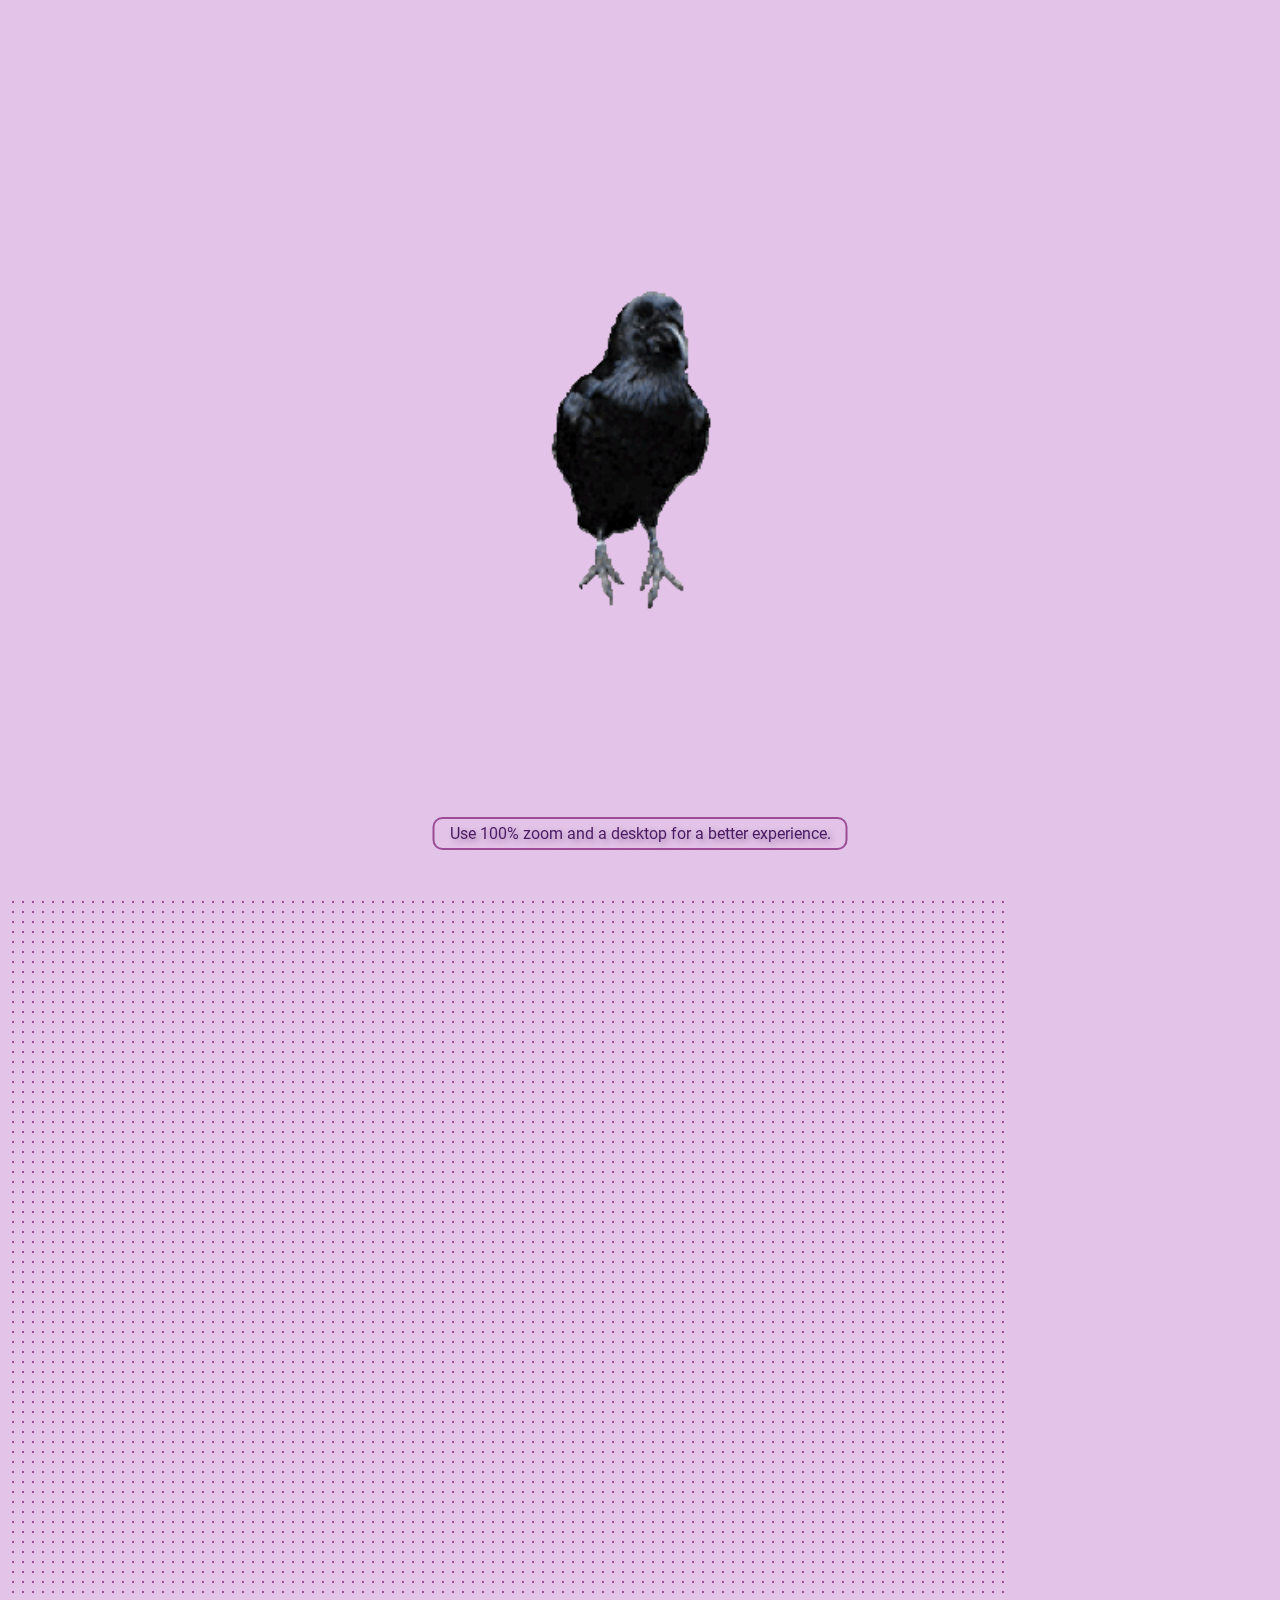
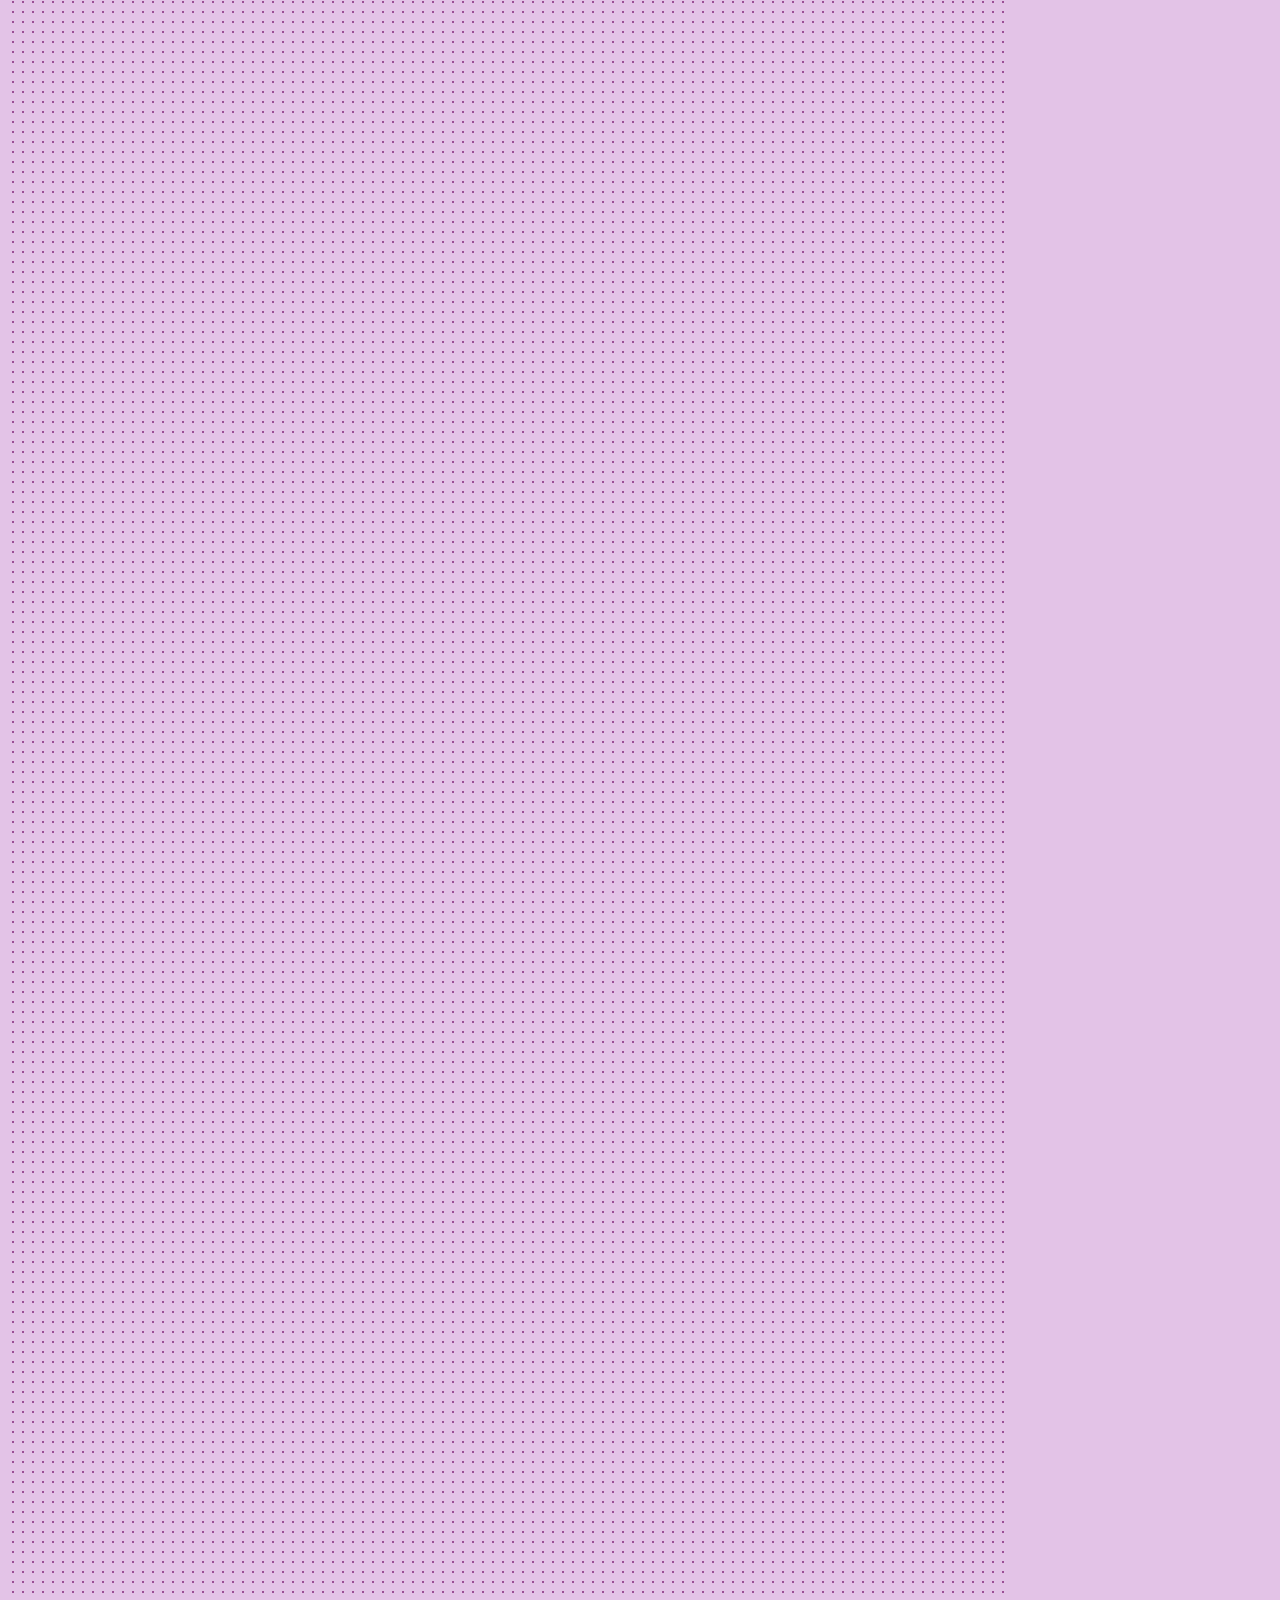
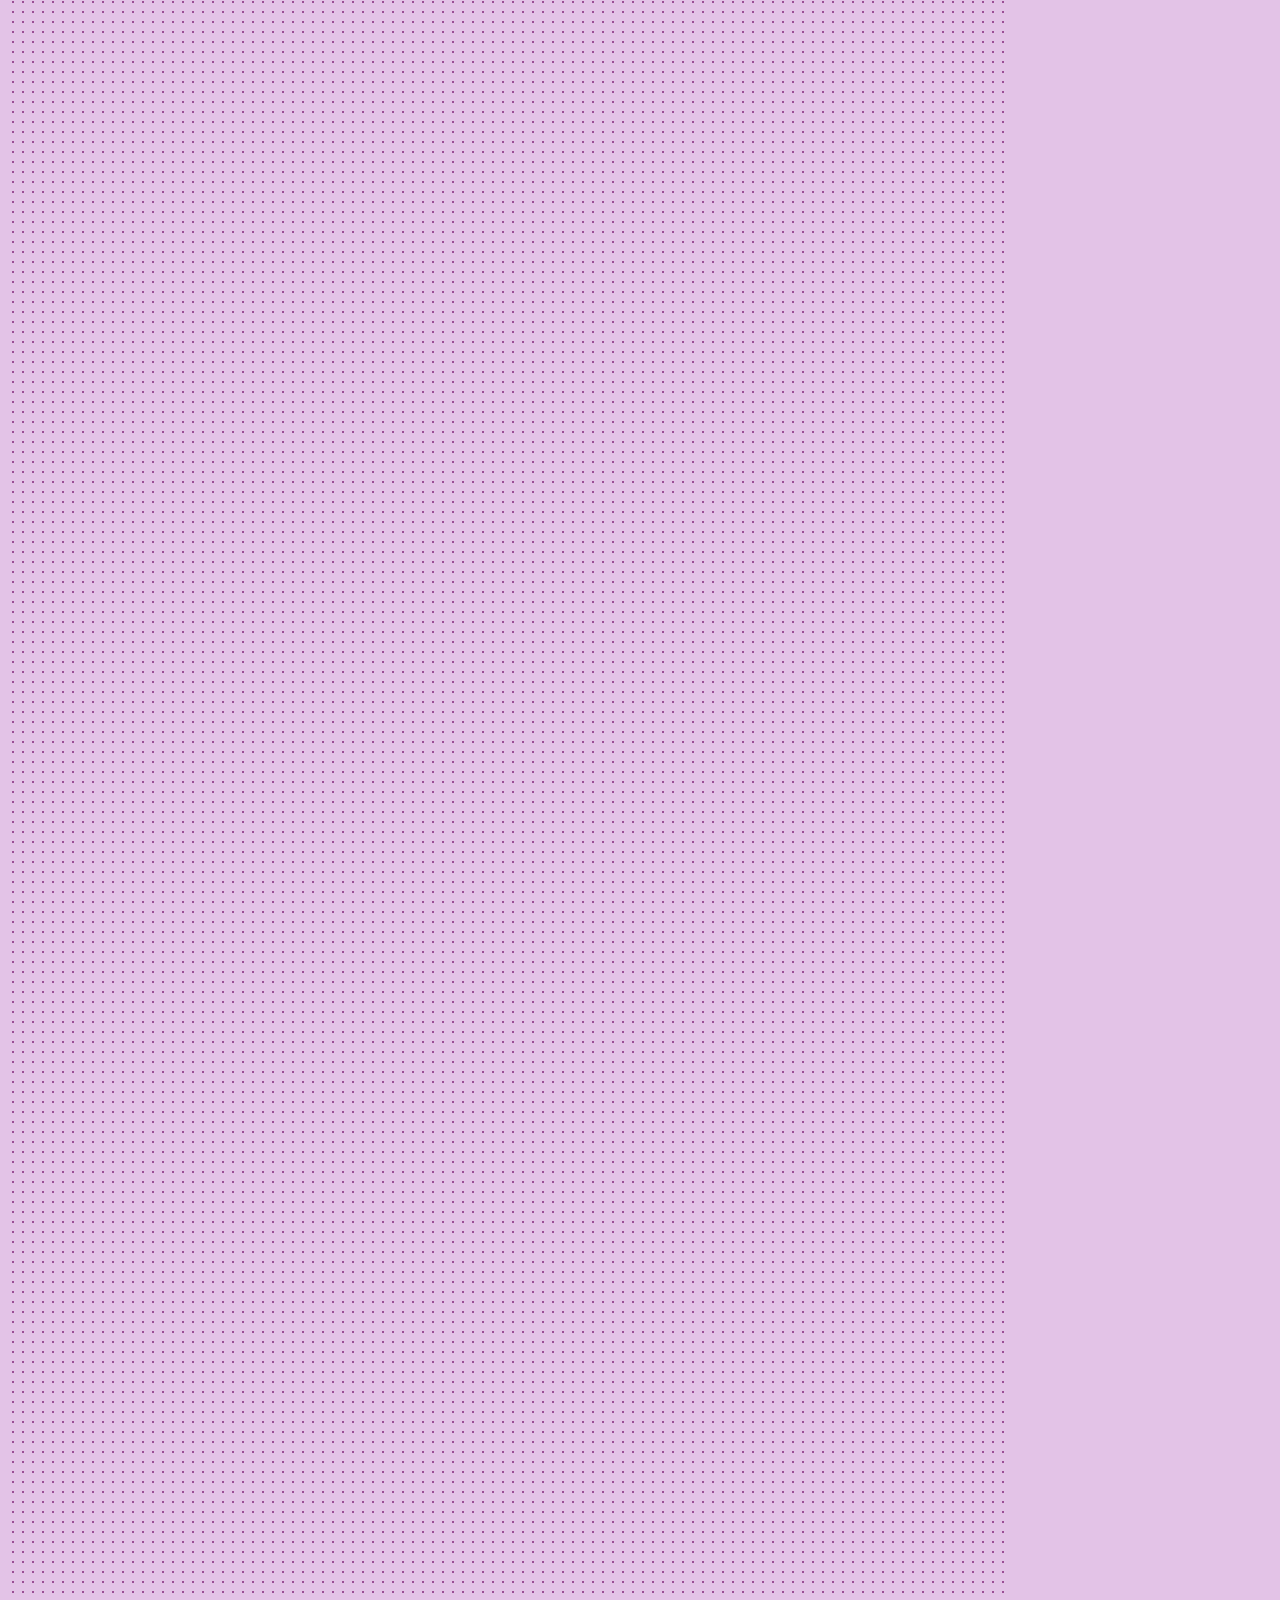
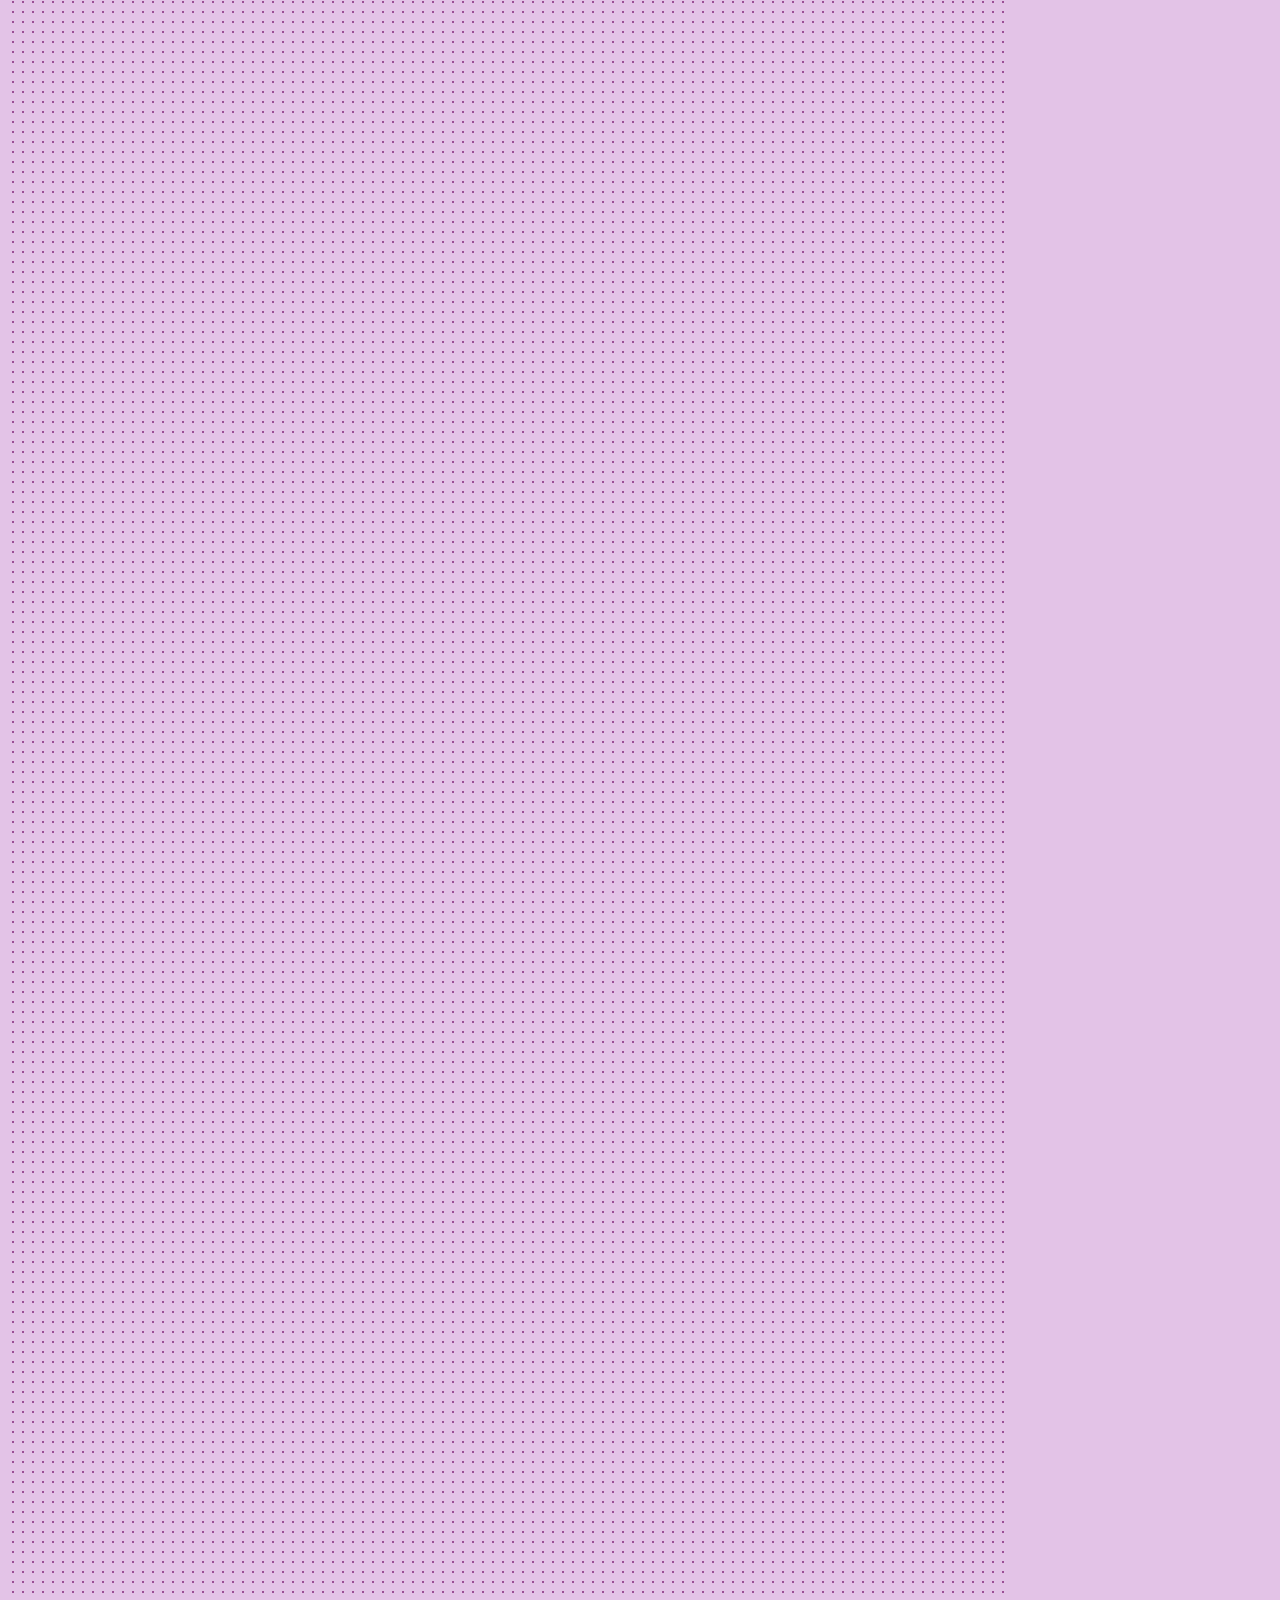
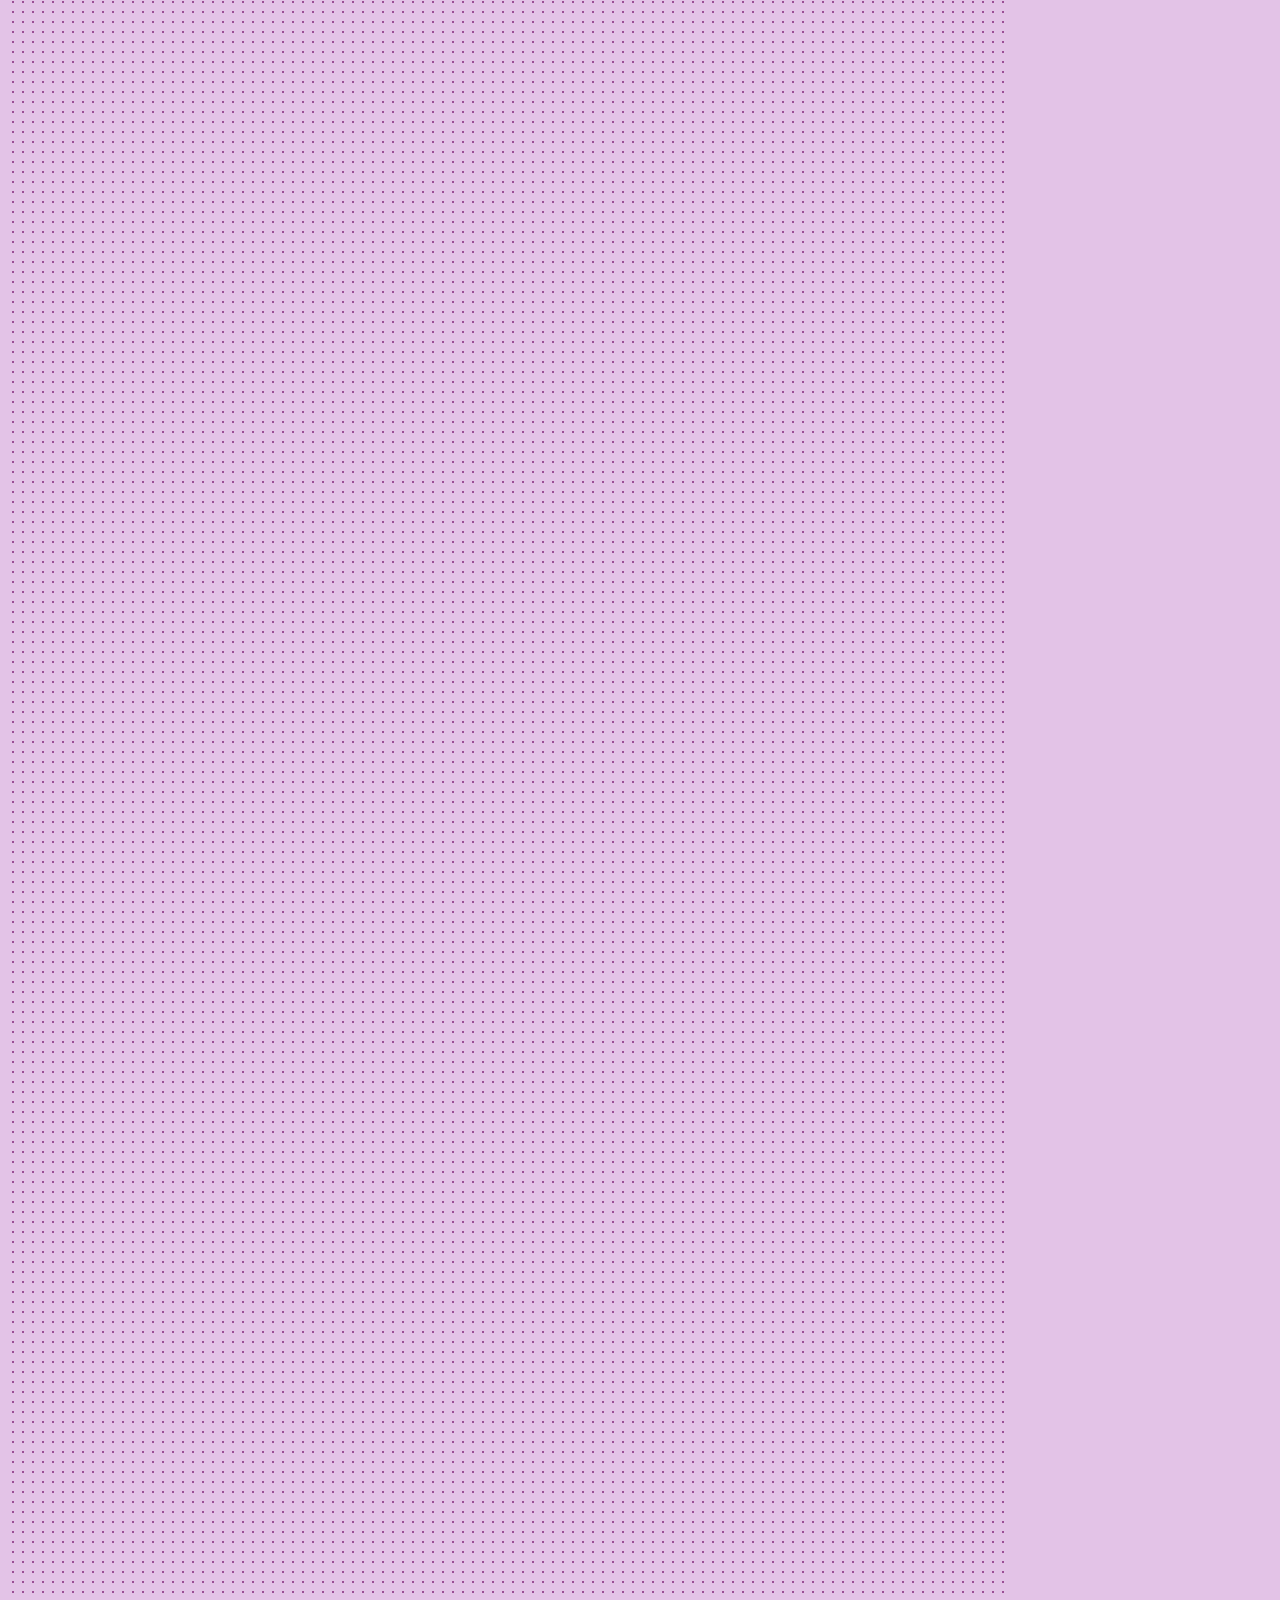
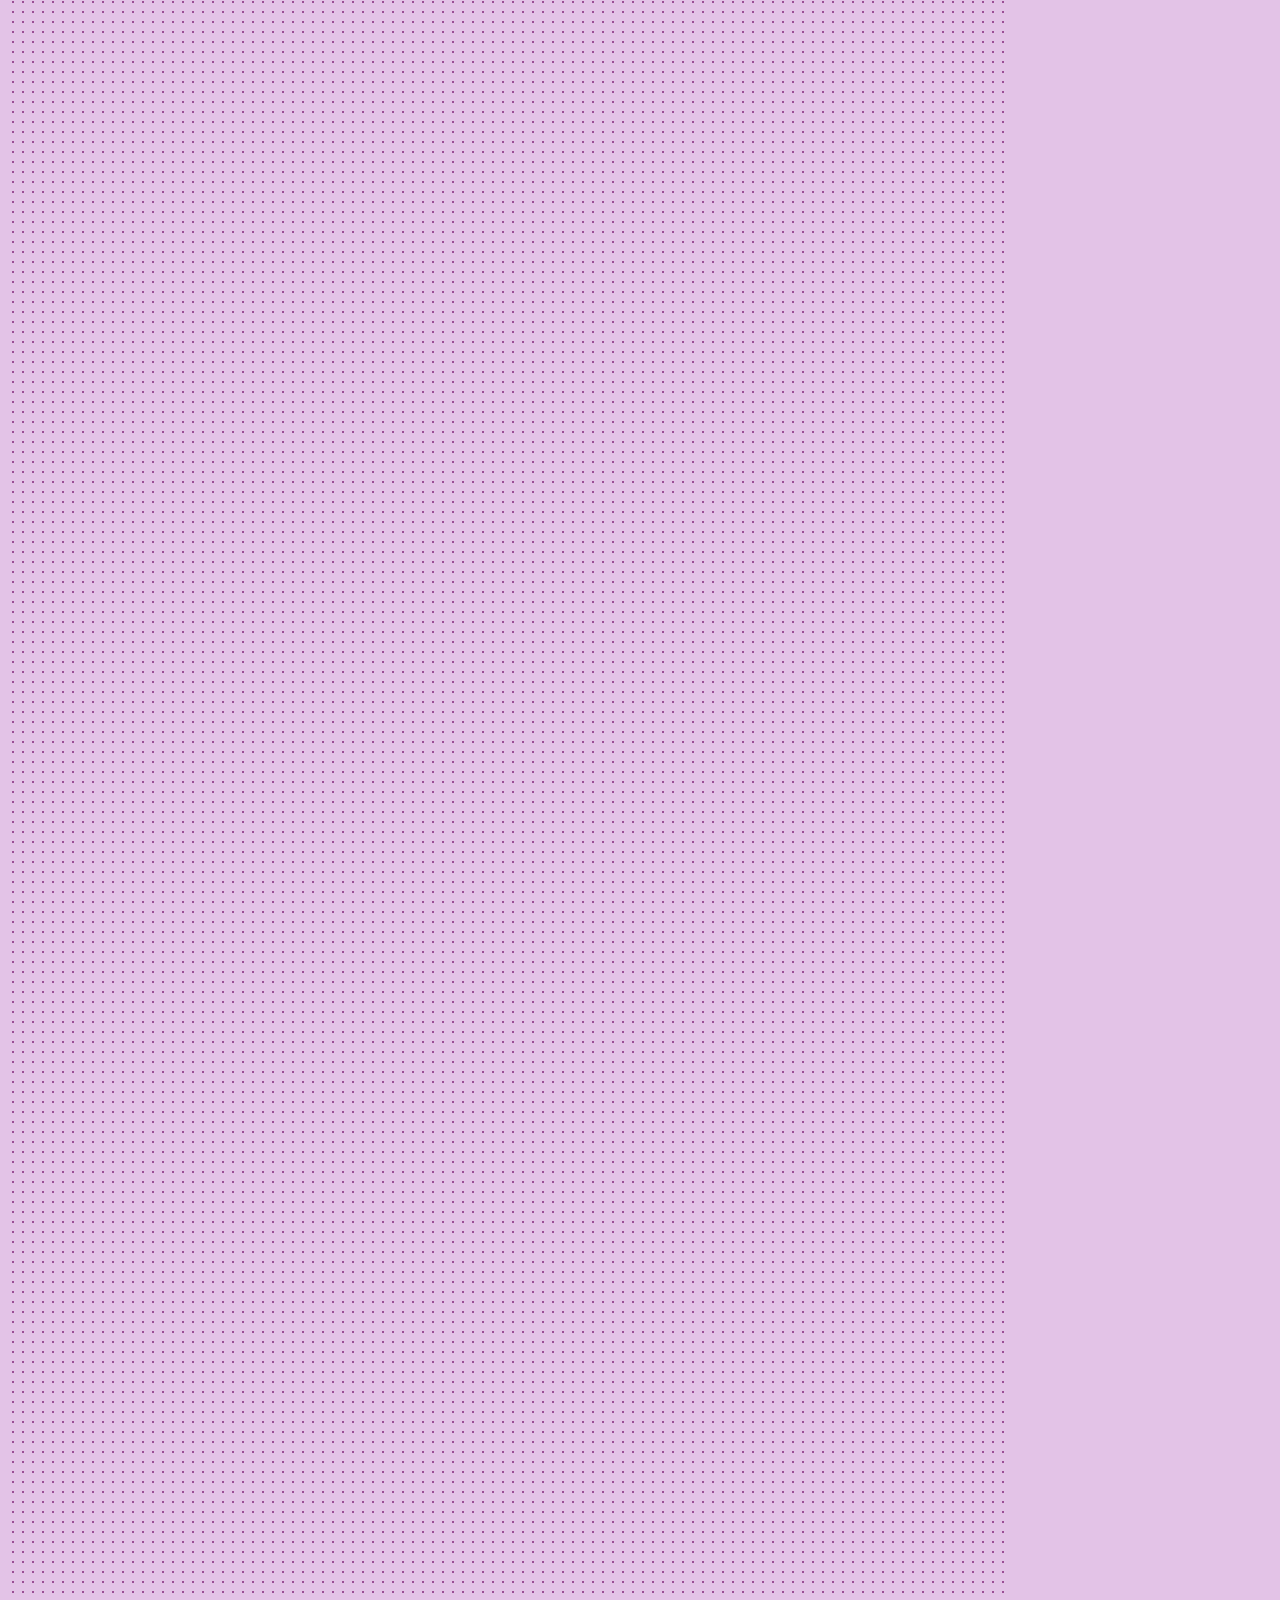
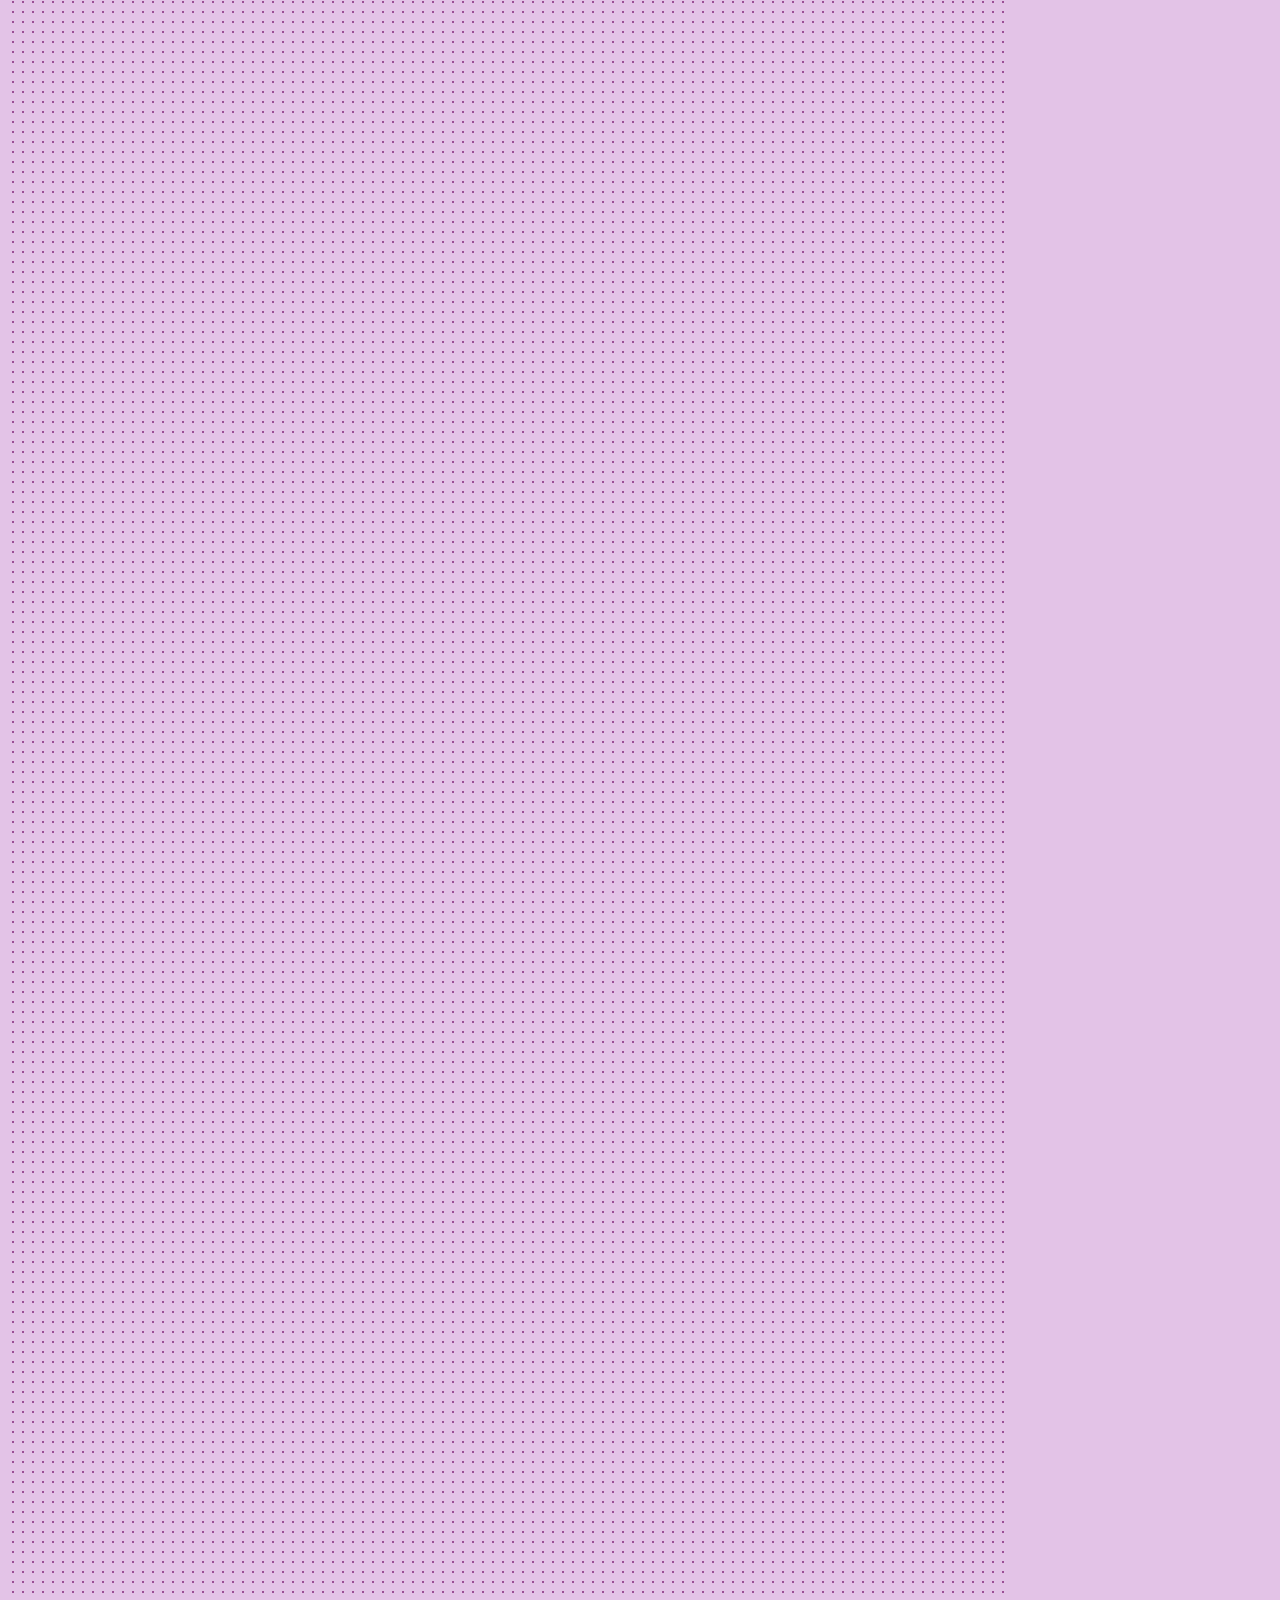
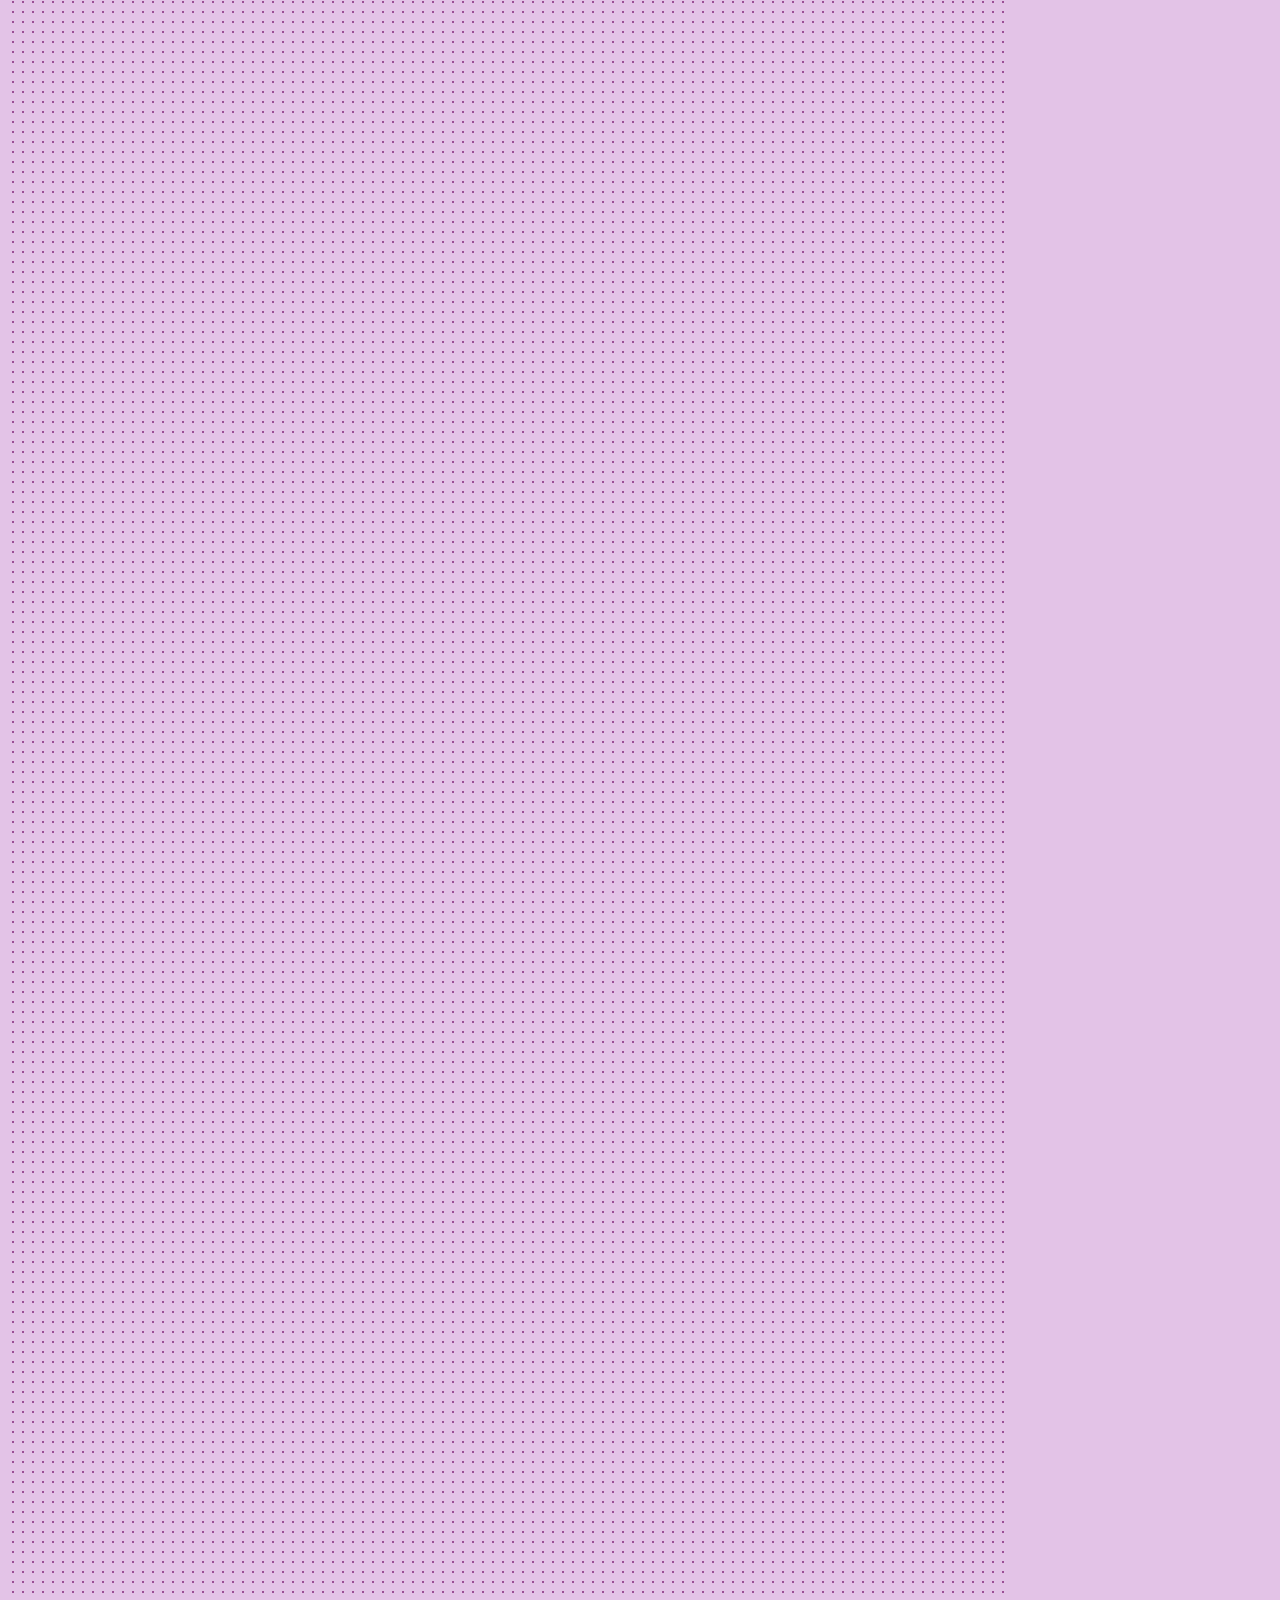
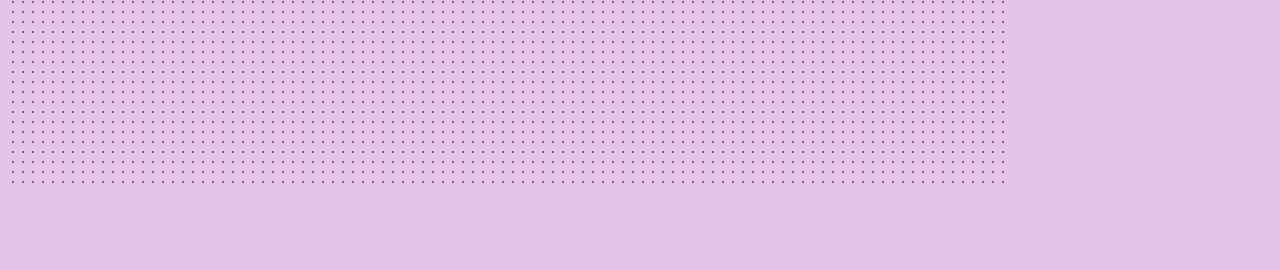
<file: index.html>
<!DOCTYPE html>
<html lang="en">
	<head>
		<title>Steamagined / Bleedmagic</title>

		<!-- Required meta tags -->
		<meta charset="utf-8" />
		<meta
			name="viewport"
			content="width=device-width, initial-scale=1, shrink-to-fit=no"
		/>
		<meta name="author" content="Victor Vasquez" />

		<!-- Favicons -->
		<link
			rel="apple-touch-icon"
			href="img/favicons/apple-touch-icon.png"
			sizes="180x180"
		/>
		<link
			rel="icon"
			href="img/favicons/favicon-32x32.png"
			sizes="32x32"
			type="image/png"
		/>
		<link
			rel="icon"
			href="img/favicons/favicon-16x16.png"
			sizes="16x16"
			type="image/png"
		/>
		<link rel="icon" href="img/favicons/favicon.ico" />

		<!-- Bootstrap CSS and Icons -->
		<link
			href="https://cdn.jsdelivr.net/npm/bootstrap@5.3.2/dist/css/bootstrap.min.css"
			rel="stylesheet"
			integrity="sha384-T3c6CoIi6uLrA9TneNEoa7RxnatzjcDSCmG1MXxSR1GAsXEV/Dwwykc2MPK8M2HN"
			crossorigin="anonymous"
		/>

		<link
			href="https://cdn.jsdelivr.net/npm/bootstrap-icons/font/bootstrap-icons.css"
			rel="stylesheet"
		/>

		<!-- Custom Styles-->
		<link href="css/styles.css" type="text/css" rel="stylesheet" />

		<!-- Theme Switch Handler -->
		<script src="js/color-modes.js"></script>
	</head>

	<body>
		<!-- Preloader -->
		<div id="preloader"></div>

		<!-- Zoom Recommendation Popup -->
		<div id="recommend-popup">
			<span id="recommend-popup-text"
				>Use 100% zoom and a desktop for a better experience.</span
			>
		</div>

		<!-- Theme Toggle Icons -->
		<svg xmlns="http://www.w3.org/2000/svg" class="d-none">
			<symbol id="check2" viewBox="0 0 16 16">
				<path
					d="M13.854 3.646a.5.5 0 0 1 0 .708l-7 7a.5.5 0 0 1-.708 0l-3.5-3.5a.5.5 0 1 1 .708-.708L6.5 10.293l6.646-6.647a.5.5 0 0 1 .708 0z"
				/>
			</symbol>
			<symbol id="circle-half" viewBox="0 0 16 16">
				<path d="M8 15A7 7 0 1 0 8 1v14zm0 1A8 8 0 1 1 8 0a8 8 0 0 1 0 16z" />
			</symbol>
			<symbol id="moon-stars-fill" viewBox="0 0 16 16">
				<path
					d="M6 .278a.768.768 0 0 1 .08.858 7.208 7.208 0 0 0-.878 3.46c0 4.021 3.278 7.277 7.318 7.277.527 0 1.04-.055 1.533-.16a.787.787 0 0 1 .81.316.733.733 0 0 1-.031.893A8.349 8.349 0 0 1 8.344 16C3.734 16 0 12.286 0 7.71 0 4.266 2.114 1.312 5.124.06A.752.752 0 0 1 6 .278z"
				/>
				<path
					d="M10.794 3.148a.217.217 0 0 1 .412 0l.387 1.162c.173.518.579.924 1.097 1.097l1.162.387a.217.217 0 0 1 0 .412l-1.162.387a1.734 1.734 0 0 0-1.097 1.097l-.387 1.162a.217.217 0 0 1-.412 0l-.387-1.162A1.734 1.734 0 0 0 9.31 6.593l-1.162-.387a.217.217 0 0 1 0-.412l1.162-.387a1.734 1.734 0 0 0 1.097-1.097l.387-1.162zM13.863.099a.145.145 0 0 1 .274 0l.258.774c.115.346.386.617.732.732l.774.258a.145.145 0 0 1 0 .274l-.774.258a1.156 1.156 0 0 0-.732.732l-.258.774a.145.145 0 0 1-.274 0l-.258-.774a1.156 1.156 0 0 0-.732-.732l-.774-.258a.145.145 0 0 1 0-.274l.774-.258c.346-.115.617-.386.732-.732L13.863.1z"
				/>
			</symbol>
			<symbol id="sun-fill" viewBox="0 0 16 16">
				<path
					d="M8 12a4 4 0 1 0 0-8 4 4 0 0 0 0 8zM8 0a.5.5 0 0 1 .5.5v2a.5.5 0 0 1-1 0v-2A.5.5 0 0 1 8 0zm0 13a.5.5 0 0 1 .5.5v2a.5.5 0 0 1-1 0v-2A.5.5 0 0 1 8 13zm8-5a.5.5 0 0 1-.5.5h-2a.5.5 0 0 1 0-1h2a.5.5 0 0 1 .5.5zM3 8a.5.5 0 0 1-.5.5h-2a.5.5 0 0 1 0-1h2A.5.5 0 0 1 3 8zm10.657-5.657a.5.5 0 0 1 0 .707l-1.414 1.415a.5.5 0 1 1-.707-.708l1.414-1.414a.5.5 0 0 1 .707 0zm-9.193 9.193a.5.5 0 0 1 0 .707L3.05 13.657a.5.5 0 0 1-.707-.707l1.414-1.414a.5.5 0 0 1 .707 0zm9.193 2.121a.5.5 0 0 1-.707 0l-1.414-1.414a.5.5 0 0 1 .707-.707l1.414 1.414a.5.5 0 0 1 0 .707zM4.464 4.465a.5.5 0 0 1-.707 0L2.343 3.05a.5.5 0 1 1 .707-.707l1.414 1.414a.5.5 0 0 1 0 .708z"
				/>
			</symbol>
		</svg>

		<!-- Social Icons -->
		<svg xmlns="http://www.w3.org/2000/svg" class="d-none">
			<symbol id="github" viewBox="0 0 16 16">
				<path
					d="M8 0C3.58 0 0 3.58 0 8c0 3.54 2.29 6.53 5.47 7.59.4.07.55-.17.55-.38 0-.19-.01-.82-.01-1.49-2.01.37-2.53-.49-2.69-.94-.09-.23-.48-.94-.82-1.13-.28-.15-.68-.52-.01-.53.63-.01 1.08.58 1.23.82.72 1.21 1.87.87 2.33.66.07-.52.28-.87.51-1.07-1.78-.2-3.64-.89-3.64-3.95 0-.87.31-1.59.82-2.15-.08-.2-.36-1.02.08-2.12 0 0 .67-.21 2.2.82.64-.18 1.32-.27 2-.27s1.36.09 2 .27c1.53-1.04 2.2-.82 2.2-.82.44 1.1.16 1.92.08 2.12.51.56.82 1.27.82 2.15 0 3.07-1.87 3.75-3.65 3.95.29.25.54.73.54 1.48 0 1.07-.01 1.93-.01 2.2 0 .21.15.46.55.38A8.01 8.01 0 0 0 16 8c0-4.42-3.58-8-8-8"
				/>
			</symbol>

			<symbol id="twitter" viewBox="0 0 16 16">
				<path
					d="M5.026 15c6.038 0 9.341-5.003 9.341-9.334 0-.14 0-.282-.006-.422A6.685 6.685 0 0 0 16 3.542a6.658 6.658 0 0 1-1.889.518 3.301 3.301 0 0 0 1.447-1.817 6.533 6.533 0 0 1-2.087.793A3.286 3.286 0 0 0 7.875 6.03a9.325 9.325 0 0 1-6.767-3.429 3.289 3.289 0 0 0 1.018 4.382A3.323 3.323 0 0 1 .64 6.575v.045a3.288 3.288 0 0 0 2.632 3.218 3.203 3.203 0 0 1-.865.115 3.23 3.23 0 0 1-.614-.057 3.283 3.283 0 0 0 3.067 2.277A6.588 6.588 0 0 1 .78 13.58a6.32 6.32 0 0 1-.78-.045A9.344 9.344 0 0 0 5.026 15z"
				/>
			</symbol>

			<symbol id="steam" viewBox="0 0 16 16">
				<path
					d="M.329 10.333A8.01 8.01 0 0 0 7.99 16C12.414 16 16 12.418 16 8s-3.586-8-8.009-8A8.006 8.006 0 0 0 0 7.468l.003.006 4.304 1.769A2.2 2.2 0 0 1 5.62 8.88l1.96-2.844-.001-.04a3.046 3.046 0 0 1 3.042-3.043 3.046 3.046 0 0 1 3.042 3.043 3.047 3.047 0 0 1-3.111 3.044l-2.804 2a2.223 2.223 0 0 1-3.075 2.11 2.22 2.22 0 0 1-1.312-1.568L.33 10.333Z"
				/>
				<path
					d="M4.868 12.683a1.715 1.715 0 0 0 1.318-3.165 1.7 1.7 0 0 0-1.263-.02l1.023.424a1.261 1.261 0 1 1-.97 2.33l-.99-.41a1.7 1.7 0 0 0 .882.84Zm3.726-6.687a2.03 2.03 0 0 0 2.027 2.029 2.03 2.03 0 0 0 2.027-2.029 2.03 2.03 0 0 0-2.027-2.027 2.03 2.03 0 0 0-2.027 2.027m2.03-1.527a1.524 1.524 0 1 1-.002 3.048 1.524 1.524 0 0 1 .002-3.048"
				/>
			</symbol>
		</svg>

		<!-- Other Icons -->
		<svg xmlns="http://www.w3.org/2000/svg" class="d-none">
			<symbol id="keyboard" viewBox="0 0 16 16">
				<path
					d="M14 5a1 1 0 0 1 1 1v5a1 1 0 0 1-1 1H2a1 1 0 0 1-1-1V6a1 1 0 0 1 1-1zM2 4a2 2 0 0 0-2 2v5a2 2 0 0 0 2 2h12a2 2 0 0 0 2-2V6a2 2 0 0 0-2-2z"
				/>
				<path
					d="M13 10.25a.25.25 0 0 1 .25-.25h.5a.25.25 0 0 1 .25.25v.5a.25.25 0 0 1-.25.25h-.5a.25.25 0 0 1-.25-.25zm0-2a.25.25 0 0 1 .25-.25h.5a.25.25 0 0 1 .25.25v.5a.25.25 0 0 1-.25.25h-.5a.25.25 0 0 1-.25-.25zm-5 0A.25.25 0 0 1 8.25 8h.5a.25.25 0 0 1 .25.25v.5a.25.25 0 0 1-.25.25h-.5A.25.25 0 0 1 8 8.75zm2 0a.25.25 0 0 1 .25-.25h1.5a.25.25 0 0 1 .25.25v.5a.25.25 0 0 1-.25.25h-1.5a.25.25 0 0 1-.25-.25zm1 2a.25.25 0 0 1 .25-.25h.5a.25.25 0 0 1 .25.25v.5a.25.25 0 0 1-.25.25h-.5a.25.25 0 0 1-.25-.25zm-5-2A.25.25 0 0 1 6.25 8h.5a.25.25 0 0 1 .25.25v.5a.25.25 0 0 1-.25.25h-.5A.25.25 0 0 1 6 8.75zm-2 0A.25.25 0 0 1 4.25 8h.5a.25.25 0 0 1 .25.25v.5a.25.25 0 0 1-.25.25h-.5A.25.25 0 0 1 4 8.75zm-2 0A.25.25 0 0 1 2.25 8h.5a.25.25 0 0 1 .25.25v.5a.25.25 0 0 1-.25.25h-.5A.25.25 0 0 1 2 8.75zm11-2a.25.25 0 0 1 .25-.25h.5a.25.25 0 0 1 .25.25v.5a.25.25 0 0 1-.25.25h-.5a.25.25 0 0 1-.25-.25zm-2 0a.25.25 0 0 1 .25-.25h.5a.25.25 0 0 1 .25.25v.5a.25.25 0 0 1-.25.25h-.5a.25.25 0 0 1-.25-.25zm-2 0A.25.25 0 0 1 9.25 6h.5a.25.25 0 0 1 .25.25v.5a.25.25 0 0 1-.25.25h-.5A.25.25 0 0 1 9 6.75zm-2 0A.25.25 0 0 1 7.25 6h.5a.25.25 0 0 1 .25.25v.5a.25.25 0 0 1-.25.25h-.5A.25.25 0 0 1 7 6.75zm-2 0A.25.25 0 0 1 5.25 6h.5a.25.25 0 0 1 .25.25v.5a.25.25 0 0 1-.25.25h-.5A.25.25 0 0 1 5 6.75zm-3 0A.25.25 0 0 1 2.25 6h1.5a.25.25 0 0 1 .25.25v.5a.25.25 0 0 1-.25.25h-1.5A.25.25 0 0 1 2 6.75zm0 4a.25.25 0 0 1 .25-.25h.5a.25.25 0 0 1 .25.25v.5a.25.25 0 0 1-.25.25h-.5a.25.25 0 0 1-.25-.25zm2 0a.25.25 0 0 1 .25-.25h5.5a.25.25 0 0 1 .25.25v.5a.25.25 0 0 1-.25.25h-5.5a.25.25 0 0 1-.25-.25z"
				/>
			</symbol>
		</svg>

		<!-- Theme Toggle Button -->
		<div
			class="dropdown position-fixed bottom-0 start-0 mb-3 ms-3 bd-mode-toggle"
		>
			<button
				class="btn btn-bd-primary py-2 dropdown-toggle d-flex align-items-center"
				id="bd-theme"
				type="button"
				aria-expanded="false"
				data-bs-toggle="dropdown"
				aria-label="Toggle theme (auto)"
			>
				<svg class="bi my-1 theme-icon-active" width="1em" height="1em">
					<use href="#circle-half"></use>
				</svg>
				<span class="visually-hidden" id="bd-theme-text">Toggle theme</span>
			</button>
			<ul
				class="dropdown-menu dropdown-menu-end shadow"
				aria-labelledby="bd-theme-text"
			>
				<li>
					<button
						type="button"
						class="dropdown-item d-flex align-items-center"
						data-bs-theme-value="light"
						aria-pressed="false"
					>
						<svg class="bi me-2 opacity-50" width="1em" height="1em">
							<use href="#sun-fill"></use>
						</svg>
						Light
						<svg class="bi ms-auto d-none" width="1em" height="1em">
							<use href="#check2"></use>
						</svg>
					</button>
				</li>
				<li>
					<button
						type="button"
						class="dropdown-item d-flex align-items-center"
						data-bs-theme-value="dark"
						aria-pressed="false"
					>
						<svg class="bi me-2 opacity-50" width="1em" height="1em">
							<use href="#moon-stars-fill"></use>
						</svg>
						Dark
						<svg class="bi ms-auto d-none" width="1em" height="1em">
							<use href="#check2"></use>
						</svg>
					</button>
				</li>
				<li>
					<button
						type="button"
						class="dropdown-item d-flex align-items-center active"
						data-bs-theme-value="auto"
						aria-pressed="true"
					>
						<svg class="bi me-2 opacity-50" width="1em" height="1em">
							<use href="#circle-half"></use>
						</svg>
						Auto
						<svg class="bi ms-auto d-none" width="1em" height="1em">
							<use href="#check2"></use>
						</svg>
					</button>
				</li>
			</ul>
		</div>

		<!-- Scroll-to-Top Button -->
		<button
			type="button"
			class="scroll-to-top bi bi-arrow-up"
			id="scrollToTopBtn"
		></button>

		<!-- Play / Pause Music Button -->
		<div class="position-fixed top-0 end-0 mb-3 me-3 mt-3 mt-md-3">
			<button
				type="button"
				class="btn btn-bd-primary py-2 d-flex align-items-center"
				id="play-music"
				aria-label="Play music"
			>
				<i class="bi bi-play-fill" id="play-icon" style="font-size: 1em"></i>
				<i
					class="bi bi-pause-fill d-none"
					id="pause-icon"
					style="font-size: 1em"
				></i>
			</button>
		</div>

		<!-- Background Music -->
		<audio id="bg-music" loop>
			<source src="audio/upbeat-town-theme.ogg" type="audio/ogg" />
			Your browser does not support the audio element.
		</audio>

		<!-- Keyboard Shortcut Modal -->
		<div
			class="modal fade"
			id="shortcutsModal"
			tabindex="-1"
			aria-labelledby="shortcutsModalLabel"
			aria-hidden="true"
		>
			<div class="modal-dialog modal-dialog-centered">
				<div class="modal-content">
					<div class="modal-header">
						<h5 class="modal-title" id="shortcutsModalLabel">
							Keyboard Shortcuts
						</h5>
						<button
							type="button"
							class="btn-close"
							data-bs-dismiss="modal"
							aria-label="Close"
						></button>
					</div>
					<div class="modal-body">
						<p><kbd>→</kbd> : Play / Pause Music</p>
						<p><kbd>←</kbd> : Change Themes</p>
						<p><kbd>↑</kbd> : Scroll to Top</p>
					</div>
					<div class="modal-footer">
						<button
							type="button"
							class="btn btn-primary"
							data-bs-dismiss="modal"
							id="gotItBtn"
						>
							Got it!
						</button>
					</div>
				</div>
			</div>
		</div>

		<!-- Header -->
		<div class="container fade-in" style="max-width: 1000px">
			<header class="navbar navbar-expand-md py-4 mb-4">
				<a
					href="./index.html"
					class="d-flex align-items-center mb-3 mb-md-0 me-md-auto link-body-emphasis text-decoration-none"
				>
					<i
						class="bi bi-feather me-2 header-title"
						style="font-size: 25px"
					></i>
					<span class="fs-4 header-title">Victor Vasquez | Portfolio</span>
				</a>

				<button
					class="navbar-toggler d-lg-none"
					type="button"
					data-bs-toggle="collapse"
					data-bs-target="#collapsibleNavId"
					aria-controls="collapsibleNavId"
					aria-expanded="false"
					aria-label="Toggle navigation"
				>
					<span class="navbar-toggler-icon"></span>
				</button>

				<div class="collapse navbar-collapse" id="collapsibleNavId">
					<ul class="navbar-nav ms-auto mt-2 mt-lg-0 center-nav">
						<li class="nav-item">
							<a
								class="nav-link"
								target="_blank"
								href="https://x.com/Bleedmagic87"
							>
								<svg class="bi" width="16" height="16">
									<use xlink:href="#twitter" />
								</svg>
								Twitter
							</a>
						</li>
						<li class="nav-item">
							<a
								class="nav-link"
								target="_blank"
								href="https://github.com/Bleedmagic"
							>
								<svg class="bi" width="16" height="16">
									<use xlink:href="#github" />
								</svg>
								GitHub
							</a>
						</li>
						<li class="nav-item">
							<a
								class="nav-link"
								target="_blank"
								href="https://steamcommunity.com/id/Bleedmagic87/"
							>
								<svg class="bi" width="16" height="16">
									<use xlink:href="#steam" />
								</svg>
								Steam
							</a>
						</li>
						<li class="nav-item">
							<a
								class="nav-link"
								href="#"
								data-bs-toggle="modal"
								data-bs-target="#shortcutsModal"
							>
								<svg class="bi" width="16" height="16">
									<use xlink:href="#keyboard" />
								</svg>
								Shortcuts
							</a>
						</li>
					</ul>
				</div>
			</header>
		</div>

		<!-- Main Content -->
		<div class="container" style="max-width: 1000px">
			<main>
				<!-- About Section -->
				<section id="about" class="px-4 py-2">
					<div class="px-4 py-5 my-5 text-center fade-in">
						<img
							class="d-block mx-auto mb-4"
							src="img/crow.png"
							alt=""
							width="80"
							height="80"
						/>
						<h1 class="display-5 fw-bold hero-title">
							<span id="text-animation-welcome"></span>
						</h1>
						<div class="col-lg-8 mx-auto">
							<p class="lead mb-4">
								This website showcases my passion for gaming, specifically
								focusing on my Steam account, favorite game, personal
								milestones, artworks, and the memories made along the way.
							</p>
						</div>
						<div class="scroll-down-container mt-3">
							<i class="bi bi-chevron-compact-down scroll-down-icon"></i>
						</div>
					</div>
				</section>

				<!-- Favorite Game Section -->
				<section id="favorite-game" class="px-4 py-5">
					<h1 class="text-center mb-5 fade-in">
						<i class="bi bi-star align-baseline me-2"></i>
						Favorite Game
					</h1>
					<div
						class="p-5 mb-4 rounded-3 fade-in"
						style="
							position: relative;
							background-image: url('img/tf2.jpg');
							background-size: cover;
							background-position: center;
						"
					>
						<div
							class="overlay"
							style="
								position: absolute;
								top: 0;
								left: 0;
								width: 100%;
								height: 100%;
							"
						></div>

						<div class="container-fluid py-3 position-relative">
							<h1 class="display-5 fw-bold text-white">Team Fortress 2</h1>
							<p class="col-md-8 fs-4 text-white">
								The most fun you can have online. So much so that I have 5400+
								hours as of writing this.
							</p>
							<a href="https://www.teamfortress.com" target="_blank">
								<button class="btn btn-bd-primary" type="button">
									Check it out!
								</button>
							</a>
						</div>
					</div>

					<div class="row align-items-md-stretch text-justify fade-in">
						<div class="col-lg-6">
							<div class="h-100 p-5 rounded-3 no-border">
								<h2>Why Team Fortress 2?</h2>
								<p>
									I have a history with FPS games since I was a kid. After
									watching the Meet The Team and other TF2-related videos, I
									essentially fell in love. I played for countless hours,
									learned playstyles,and started to modify the game to my
									liking. There's a lot you can do in the game, that I could not
									find anywhere else. Plus, it is made by Valve, that made Steam
									and other iconic games such as Half-life and Portal.
								</p>
							</div>
						</div>

						<div class="col-lg-6">
							<div class="h-100 p-5 rounded-3 no-border">
								<h2>A Thriving Community!</h2>
								<p>
									Despite the problems we have encountered, we remain strong.
									Bots? Cheaters? Scammers? While these challenges have impacted
									the game at times, the community continues to thrive, thanks
									to passionate players who keep the spirit of Team Fortress 2
									alive. From a simple votekicking of a cheater to respect the
									experience of others to community-driven events and updates,
									the player base has proven resilient.
								</p>
							</div>
						</div>

						<blockquote class="blockquote fade-in text-center">
							<p>
								Steamagine this. Steamagine that. Steamagine everything, really.
							</p>
							<footer class="blockquote-footer">
								Bleedmagic during his
								<cite title="Moment">Insanity Plea</cite>, presumably.
							</footer>
						</blockquote>
					</div>
				</section>

				<!-- Milestones Section -->
				<section id="milestones" class="px-4 py-5">
					<h1 class="text-center mb-5 fade-in">
						<i class="bi bi-signpost align-baseline me-2"></i>
						Milestones
					</h1>
					<div
						class="row row-cols-1 row-cols-lg-3 align-items-stretch g-3 py-2 fade-in"
					>
						<div class="col">
							<div
								class="card card-cover h-100 overflow-hidden text-bg-dark rounded-4 shadow-lg card-gradient-col1"
							>
								<img
									src="img/milestones/steamdb.png"
									alt="SteamDB"
									class="position-absolute top-0 start-0 w-100 h-100 object-fit-cover opacity-50 image-zoom"
								/>
								<div
									class="card-content d-flex flex-column h-100 p-5 pb-3 text-white text-shadow-1"
								>
									<h3
										class="pt-1 mt-1 mb-4 display-7 lh-2 fw-bold"
										style="white-space: nowrap"
									>
										Steam Playtime
									</h3>
									<ul class="d-flex list-unstyled mt-auto">
										<li class="me-auto">
											<i
												class="bi bi-clock-history text-white"
												style="font-size: 48px"
											></i>
										</li>
										<li class="d-flex align-items-center">
											<h4>10600+ hrs</h4>
										</li>
									</ul>
								</div>
							</div>
						</div>

						<div class="col">
							<div
								class="card card-cover h-100 overflow-hidden text-bg-dark rounded-4 shadow-lg card-gradient-col2"
							>
								<img
									src="img/milestones/steam-profile.jpg"
									alt="Steam Account"
									class="position-absolute top-0 start-0 w-100 h-100 object-fit-cover opacity-50 image-zoom"
								/>
								<div
									class="card-content d-flex flex-column h-100 p-5 pb-3 text-white text-shadow-1"
								>
									<h3
										class="pt-1 mt-1 mb-4 display-7 lh-2 fw-bold"
										style="white-space: nowrap"
									>
										Steam Account
									</h3>
									<ul class="d-flex list-unstyled mt-auto">
										<li class="me-auto">
											<i
												class="bi bi-calendar-check text-white"
												style="font-size: 48px"
											></i>
										</li>
										<li class="d-flex align-items-center">
											<h4>7 years +</h4>
										</li>
									</ul>
								</div>
							</div>
						</div>

						<div class="col">
							<div
								class="card card-cover h-100 overflow-hidden text-bg-dark rounded-4 shadow-lg card-gradient-col3"
							>
								<img
									src="img/milestones/steam-friends.png"
									alt="Steam Friends"
									class="position-absolute top-0 start-0 w-100 h-100 object-fit-cover opacity-50 image-zoom"
								/>
								<div
									class="card-content d-flex flex-column h-100 p-5 pb-3 text-white text-shadow-1"
								>
									<h3
										class="pt-1 mt-1 mb-4 display-7 lh-2 fw-bold"
										style="white-space: nowrap"
									>
										Steam Friends
									</h3>
									<ul class="d-flex list-unstyled mt-auto">
										<li class="me-auto">
											<i
												class="bi bi-people-fill text-white"
												style="font-size: 48px"
											></i>
										</li>
										<li class="d-flex align-items-center">
											<h4>700+ friends</h4>
										</li>
									</ul>
								</div>
							</div>
						</div>

						<div class="col-12 col-lg-4 mx-auto">
							<div
								class="card card-cover h-100 overflow-hidden text-bg-dark rounded-4 shadow-lg card-gradient-col4"
							>
								<img
									src="img/milestones/steam-games.png"
									alt="Steam Gamest"
									class="position-absolute top-0 start-0 w-100 h-100 object-fit-cover opacity-50 image-zoom"
								/>
								<div
									class="card-content d-flex flex-column h-100 p-5 pb-3 text-white text-shadow-1"
								>
									<h3
										class="pt-1 mt-1 mb-4 display-7 lh-2 fw-bold"
										style="white-space: nowrap"
									>
										Steam Games
									</h3>
									<ul class="d-flex list-unstyled mt-auto">
										<li class="me-auto">
											<i
												class="bi bi-controller text-white"
												style="font-size: 48px"
											></i>
										</li>
										<li class="d-flex align-items-center">
											<h4>400+ Games</h4>
										</li>
									</ul>
								</div>
							</div>
						</div>
					</div>

					<p class="mt-5 lead fade-in text-justify">
						My journey on Steam has been central to my gaming experience, with
						over 10,600 hours spent across a variety of games. These hours have
						shaped me as a gamer and individual, offering learning, growth, and
						challenges. Over the past seven years, my Steam account has
						connected me with over 700 friends, creating a network of
						like-minded individuals.
						<br /><br />
						This network has led to unforgettable experiences and
						collaborations. With a collection of over 400 games, my passion for
						gaming continues to grow. Despite life's ups and downs, Steam
						remains a place where I feel connected and fulfilled.
					</p>

					&nbsp;

					<blockquote class="blockquote fade-in text-end">
						<p>I miss the good old days when I could just sit down and play.</p>
						<footer class="blockquote-footer">
							Bleedmagic during his
							<cite title="Moment">Bargaining Stage of Grief</cite>, most
							likely.
						</footer>
					</blockquote>
				</section>

				<!-- Artworks Section-->
				<section id="artworks" class="px-4 py-5">
					<h1 class="text-center mb-5 fade-in">
						<i class="bi bi-palette align-baseline me-2"></i> Artworks
					</h1>
					<figure class="figure">
						<div
							id="myCarousel"
							class="carousel slide mb-6 fade-in"
							data-bs-ride="carousel"
						>
							<div class="carousel-indicators">
								<button
									type="button"
									data-bs-target="#myCarousel"
									data-bs-slide-to="0"
									class="active"
									aria-current="true"
									aria-label="Slide 1"
								></button>
								<button
									type="button"
									data-bs-target="#myCarousel"
									data-bs-slide-to="1"
									aria-label="Slide 2"
								></button>
								<button
									type="button"
									data-bs-target="#myCarousel"
									data-bs-slide-to="2"
									aria-label="Slide 3"
								></button>
								<button
									type="button"
									data-bs-target="#myCarousel"
									data-bs-slide-to="3"
									aria-label="Slide 4"
								></button>
								<button
									type="button"
									data-bs-target="#myCarousel"
									data-bs-slide-to="4"
									aria-label="Slide 5"
								></button>
							</div>
							<div class="carousel-inner">
								<div class="carousel-item active">
									<img
										src="img/artworks/art-1.png"
										class="d-block w-100"
										alt="First slide"
									/>
									<div class="container">
										<div class="carousel-caption text-start"></div>
									</div>
								</div>
								<div class="carousel-item">
									<img
										src="img/artworks/art-2.png"
										class="d-block w-100"
										alt="Second slide"
									/>
									<div class="container">
										<div class="carousel-caption"></div>
									</div>
								</div>
								<div class="carousel-item">
									<img
										src="img/artworks/art-3.png"
										class="d-block w-100"
										alt="Third slide"
									/>
									<div class="container">
										<div class="carousel-caption text-end"></div>
									</div>
								</div>
								<div class="carousel-item">
									<img
										src="img/artworks/art-4.png"
										class="d-block w-100"
										alt="Fourth slide"
									/>
									<div class="container">
										<div class="carousel-caption text-start"></div>
									</div>
								</div>
								<div class="carousel-item">
									<img
										src="img/artworks/art-5.png"
										class="d-block w-100"
										alt="Fifth slide"
									/>
									<div class="container">
										<div class="carousel-caption text-end"></div>
									</div>
								</div>
							</div>
							<button
								class="carousel-control-prev"
								type="button"
								data-bs-target="#myCarousel"
								data-bs-slide="prev"
							>
								<span
									class="carousel-control-prev-icon"
									aria-hidden="true"
								></span>
								<span class="visually-hidden">Previous</span>
							</button>
							<button
								class="carousel-control-next"
								type="button"
								data-bs-target="#myCarousel"
								data-bs-slide="next"
							>
								<span
									class="carousel-control-next-icon"
									aria-hidden="true"
								></span>
								<span class="visually-hidden">Next</span>
							</button>
						</div>
						<figcaption
							class="figure-caption text-center fade-in"
							style="margin-top: -30px"
						>
							Credits to @lordionisreal for Figure 1 and @hujeon for Figure 2.
						</figcaption>
					</figure>

					<div class="pfp-artworks" style="margin-top: 3rem">
						<div class="row fade-in">
							<div class="col-lg-6 text-center">
								<img
									src="img/artworks/bleedmagicbyscout2.png"
									alt="Portrait by Scout2"
									class="img-fluid rounded-circle"
									style="max-width: 250px; max-height: 250px; object-fit: cover"
								/>
								<h2 class="fw-normal">Retrowave</h2>
								<p>by Scout2</p>
							</div>
							<div class="col-lg-6 text-center">
								<img
									src="img/artworks/bleedmagicbydrain.png"
									alt="Portrait by Drain"
									class="img-fluid rounded-circle"
									style="max-width: 250px; max-height: 250px; object-fit: cover"
								/>
								<h2 class="fw-normal">Madness</h2>
								<p>by Drain</p>
							</div>
						</div>
					</div>

					<p class="mt-5 lead fade-in text-justify">
						The Plague Doctor aesthetic has always been a major influence on my
						in-game style, often incorporating the eerie mask and perhaps a
						dark, mysterious attire. I have had the pleasure of creating,
						receiving, and commissioning a variety of renders of my Team
						Fortress 2 Medic loadout. I eventually found myself surrounded by
						talented artists who have taken the art of rendering to another
						level. It's humbling to realize that, despite my deep appreciation
						for art, I'm nowhere near the skill level of those who create these
						amazing works. Still, I understand that everyone has their own
						strengths, and this journey has only motivated me to keep improving
						and have my own style someday.
					</p>

					&nbsp;

					<blockquote class="blockquote fade-in text-start">
						<p>
							How are they so good at making things?! Man, I love my creative
							artist friends.
						</p>
						<footer class="blockquote-footer">
							Bleedmagic during his
							<cite title="Moment">Self-Talks</cite>, probably.
						</footer>
					</blockquote>
				</section>

				<!-- Featured Moments Section -->
				<section id="featured-moments" class="px-4 py-5">
					<h1 class="text-center mb-5 fade-in">
						<i class="bi bi-camera align-baseline me-2"></i> Featured Moments
					</h1>

					<div class="row featurette mt-4 fade-in">
						<div class="col-md-7">
							<h2 class="featurette-heading fw-normal lh-1">
								El Sueño Imposible <br />
								<span class="text-body-secondary">Limbus Company</span>
							</h2>
							<p class="lead">
								Don Quixote's Canto just released last month and it had me
								bawling my eyes out as it tackles about family, loneliness,
								pursuance—to dream the impossible dream.
							</p>
						</div>
						<div class="col-md-5">
							<img
								src="img/featured/don-quixote.jpg"
								alt="Glory to Project Moon"
								class="featurette-image img-fluid mx-auto img-rounded-square"
								width="500"
								height="500"
							/>
						</div>
					</div>

					<div class="featurette-divider"></div>

					<div class="row featurette fade-in">
						<div class="col-md-7 order-md-2">
							<h2 class="featurette-heading fw-normal lh-1">
								Timeless Masterpiece <br />
								<span class="text-body-secondary">Team Fortress 2</span>
							</h2>
							<p class="lead">
								Everyone's doing the conga! To think that we were all just a
								bunch of people sitting at our computers sharing a brief, yet
								silly moment together. This is the soul of the game.
							</p>
						</div>
						<div class="col-md-5 order-md-1">
							<img
								src="img/featured/conga.png"
								alt="Thanks, Lazy"
								class="featurette-image img-fluid mx-auto img-rounded-square"
								width="500"
								height="500"
							/>
						</div>
					</div>

					<div class="featurette-divider"></div>

					<div class="row featurette fade-in">
						<div class="col-md-7">
							<h2 class="featurette-heading fw-normal lh-1">
								The Ultimate Experience <br />
								<span class="text-body-secondary">CrossCode</span>
							</h2>
							<p class="lead">
								I remember this was a boss battle and I dealt
								63706374952018506040 damage in this screenshot. This game has
								such an amazing story and it is built using HTML5 and impact.js!
								I totally recommend it.
							</p>
						</div>
						<div class="col-md-5">
							<img
								src="img/featured/the-ultimate-experience.png"
								alt="That is why we create"
								class="featurette-image img-fluid mx-auto img-rounded-square"
								width="500"
								height="500"
							/>
						</div>
					</div>

					<div class="featurette-divider"></div>

					<div class="row featurette fade-in">
						<div class="col-md-7 order-md-2">
							<h2 class="featurette-heading fw-normal lh-1">
								For The Story...?<br />
								<span class="text-body-secondary">Third Crisis</span>
							</h2>
							<p class="lead">
								Through various means, I've built a collection of eroges that
								explore storytelling, creativity, and gameplay in unique ways.
								There's just something about them.
							</p>
						</div>
						<div class="col-md-5 order-md-1">
							<img
								src="img/featured/h-game.jpg"
								alt="Stayed for the story"
								class="featurette-image img-fluid mx-auto img-rounded-square"
								width="500"
								height="500"
							/>
						</div>
					</div>

					<div class="featurette-divider"></div>

					<div class="row featurette fade-in">
						<div class="col-md-7">
							<h2 class="featurette-heading fw-normal lh-1">
								Sussy Baka Amogus<br />
								<span class="text-body-secondary">Among Us</span>
							</h2>
							<p class="lead">
								Man, I remember playing this back in 2020 during its rise in
								popularity. I love meme culture, especially those spawned in
								games. To the point that almost everything in the real world is
								a reference.
							</p>
						</div>
						<div class="col-md-5">
							<img
								src="img/featured/amogus.png"
								alt="When the impostor is sus"
								class="featurette-image img-fluid mx-auto img-rounded-square"
								width="500"
								height="500"
							/>
						</div>
					</div>
				</section>

				<!-- Contact Section -->
				<section id="contact" class="px-4 py-5">
					<h1 class="text-center mb-5 fade-in">
						<i class="bi bi-chat-dots align-baseline me-2"></i> Let's Talk Games
					</h1>
					<p class="lead text-justify fade-in">
						Have a favorite game you think I should try? Or maybe you want to
						chat about achievements and gameplay strategies? Perhaps you want to
						play with me. I'm always open to new gaming experiences and
						discussions. Reach out via Steam or Twitter-X, and let's make some
						epic memories together!
					</p>
				</section>

				<!-- Goodbye Section -->
				<section id="goodbye" class="px-4 py-5">
					<div class="text-center mb-3 fade-in">
						<span class="wave-hand">👋🏼</span>
					</div>
					<h2 class="text-center mb-5 fade-in" style="height: 25px">
						<span id="text-animation-goodbye"></span>
					</h2>
				</section>
			</main>
		</div>

		<!-- Footer -->
		<div class="container fade-in" style="max-width: 1000px">
			<footer
				class="d-flex flex-column align-items-center justify-content-center py-3 my-2"
			>
				<div class="col-md-10 my-2 text-center">
					<span>
						&copy; Copyright &amp; Stuff 2024. Made With 💖 &middot; View on
						<a
							href="https://github.com/Bleedmagic/Steamagined"
							target="_blank"
							style="color: inherit; text-decoration: wavy underline"
							>Github</a
						>
					</span>
				</div>
				<div class="col-md-10 my-2 text-center">
					<span
						>Crow icon created by
						<a
							href="https://www.flaticon.com/free-icons/crow"
							title="crow icons"
							target="_blank"
							style="color: inherit"
							>Freepik</a
						>
						from
						<a
							href="https://www.flaticon.com"
							title="Flaticon"
							target="_blank"
							style="color: inherit"
							>Flaticon</a
						>
					</span>
				</div>
			</footer>
		</div>

		<!-- Bootstrap JavaScript Libraries -->
		<script
			src="https://cdn.jsdelivr.net/npm/@popperjs/core@2.11.8/dist/umd/popper.min.js"
			integrity="sha384-I7E8VVD/ismYTF4hNIPjVp/Zjvgyol6VFvRkX/vR+Vc4jQkC+hVqc2pM8ODewa9r"
			crossorigin="anonymous"
		></script>

		<script
			src="https://cdn.jsdelivr.net/npm/bootstrap@5.3.2/dist/js/bootstrap.min.js"
			integrity="sha384-BBtl+eGJRgqQAUMxJ7pMwbEyER4l1g+O15P+16Ep7Q9Q+zqX6gSbd85u4mG4QzX+"
			crossorigin="anonymous"
		></script>

		<!-- jQuery JavaScript Libraries -->
		<script
			src="https://cdnjs.cloudflare.com/ajax/libs/jquery/3.7.1/jquery.min.js"
			integrity="sha512-v2CJ7UaYy4JwqLDIrZUI/4hqeoQieOmAZNXBeQyjo21dadnwR+8ZaIJVT8EE2iyI61OV8e6M8PP2/4hpQINQ/g=="
			crossorigin="anonymous"
			referrerpolicy="no-referrer"
		></script>

		<!-- Typed.js JavaScript Library -->
		<script src="vendor/typed.js/typed.umd.js"></script>
		<script src="js/type-animation.js"></script>

		<!-- Scroll-to-Top Script-->
		<script src="js/scroll-to-top.js"></script>

		<!-- Play/Pause Music Script-->
		<script src="js/play-pause-music.js"></script>

		<!-- Zoom Recommendation Popup Script -->
		<script src="js/zoom-popup.js"></script>

		<!-- Fade-in Scroll Script -->
		<script src="js/fade-in-scroll.js"></script>

		<!-- Preloader Script -->
		<script src="js/preloader.js"></script>
	</body>
</html>
</file>
<file: css/styles.css>
@font-face {
	font-family: "Roboto";
	src: url("../fonts/Roboto-Regular.ttf") format("truetype");
	font-weight: normal;
	font-style: normal;
}

@font-face {
	font-family: "Roboto";
	src: url("../fonts/Roboto-Bold.ttf") format("truetype");
	font-weight: bold;
	font-style: normal;
}

html {
	scroll-behavior: smooth;
}

html,
body {
	user-select: none;
}

html[data-bs-theme="light"] {
	--body-bg-color: #e3c3e7;
	--body-text-color: #4a1a63;
	--bd-custom-bg: #9b4d96;
	--bd-custom-rgb: rgb(155, 77, 150);
	--bd-custom-hover: #8e24aa;
	--bd-custom-active: #ab47bc;
	--link-color: #7a3e84;
	--link-hover-color: #4a1a63;
	--title-color: #6b3274;
	--title-hover-color: #4a1a63;
	--footer-text-color: #6b3274;
}

html[data-bs-theme="dark"] {
	--body-bg-color: #2e003e;
	--body-text-color: #f0b3ff;
	--bd-custom-bg: #9c27b0;
	--bd-custom-rgb: rgb(156, 39, 176);
	--bd-custom-hover: #ab47bc;
	--bd-custom-active: #8e24aa;
	--link-color: #bb86fc;
	--link-hover-color: #f0b3ff;
	--title-color: #d1a7ff;
	--title-hover-color: #f0b3ff;
	--footer-text-color: #d1a7ff;
}

html[data-bs-theme="light"] .overlay {
	background-color: rgba(155, 77, 150, 0.6);
}

html[data-bs-theme="dark"] .overlay {
	background-color: rgba(46, 0, 62, 0.7);
}

html[data-bs-theme="light"] body {
	text-shadow: 3px 3px 6px rgba(74, 26, 99, 0.4);
}

html[data-bs-theme="dark"] body {
	text-shadow: 3px 3px 6px rgba(209, 167, 255, 0.4);
}

body {
	font-family: "Roboto", sans-serif;
	background-color: var(--body-bg-color);
	color: var(--body-text-color);
	transition: background-color 0.5s ease, color 0.5s ease;
	background-image: radial-gradient(
		var(--bd-custom-active) 2px,
		transparent 2px
	);
	background-size: 10px 10px;
	background-attachment: fixed;
}

.container {
	background-image: radial-gradient(var(--bd-custom-bg) 1px, transparent 1px);
	background-size: 10px 10px;
	background-color: var(--body-bg-color);
}

.text-justify {
	text-align: justify;
}

.btn-bd-primary {
	--bs-btn-font-weight: 600;
	--bs-btn-color: white;
	--bs-btn-bg: var(--bd-custom-bg);
	--bs-btn-border-color: var(--bd-custom-bg);
	--bs-btn-focus-shadow-rgb: var(--bd-custom-rgb);
	--bs-btn-hover-color: white;

	--bs-btn-hover-bg: var(--bd-custom-hover);
	--bs-btn-hover-border-color: var(--bd-custom-hover);

	--bs-btn-active-color: var(--bs-btn-hover-color);
	--bs-btn-active-bg: var(--bd-custom-active);
	--bs-btn-active-border-color: var(--bd-custom-active);

	transition: background-color 0.3s ease, border-color 0.3s ease;
}

.featurette-divider {
	margin: 5rem 0;
	width: 100%;
	margin-left: auto;
	margin-right: auto;
	color: var(--body-text-color);
}

.social-icon-custom {
	color: var(--link-color);
}

.no-border {
	color: var(--body-text-color);
}

.no-border h2 {
	color: var(--title-color);
}

.no-border p {
	color: var(--body-text-color);
}

.border-bottom {
	border-bottom: 2px solid var(--bd-custom-bg) !important;
}

.border-top {
	border-top: 2px solid var(--bd-custom-bg) !important;
}

.nav-link {
	color: var(--link-color);
	transition: color 0.2s ease, fill 0.2s ease;
}

.nav-link:hover {
	color: var(--link-hover-color);
	transform: scale(1.1);
}

.nav-link:active,
.nav-link:visited {
	color: var(--link-color);
}

.nav-link svg {
	fill: var(--link-color);
}

.nav-link:hover svg {
	fill: var(--link-hover-color);
}

.header-title {
	color: var(--title-color);
	transition: color 0.3s ease;
}

.header-title:hover {
	color: var(--title-hover-color);
	text-decoration: dashed underline var(--bd-custom-bg) 2px;
}

.header-title:active,
.header-title:visited {
	color: var(--title-color);
}

.hero-title {
	color: var(--body-text-color);
	transition: color 0.3s ease;
}

footer {
	color: var(--footer-text-color);
}

.dropdown-toggle {
	background-color: var(--bd-custom-bg);
	color: white;
	border: none;
}

.dropdown-toggle:hover {
	background-color: var(--bd-custom-hover);
	color: white;
}

.dropdown-menu {
	background-color: var(--body-bg-color);
	border: 3px solid var(--bd-custom-bg);
	border-radius: 10px;
}

.dropdown-item {
	color: var(--body-text-color);
	padding: 15px 15px;
	display: flex;
	align-items: center;
	border-radius: 10px;
	transition: background-color 0.2s ease, color 0.2s ease;
}

.dropdown-item:hover {
	background-color: var(--bd-custom-hover);
	color: white;
}

.dropdown-item.active {
	background-color: var(--bd-custom-active);
	color: white;
}

.dropdown-item svg {
	fill: var(--body-text-color);
	width: 1.2em;
	height: 1.2em;
}

.bd-mode-toggle {
	z-index: 1500;
}

.bd-mode-toggle .dropdown-menu .active .bi {
	display: block !important;
}

.bi {
	vertical-align: -0.125em;
	fill: currentColor;
}

.scroll-to-top {
	position: fixed;
	bottom: 15px;
	right: 15px;
	background-color: var(--bd-custom-bg);
	color: white;
	padding: 8px 12px;
	border-radius: 10px;
	display: none;
	border: none;
	cursor: pointer;
	z-index: 1500;
	transition: background-color 0.3s ease;
}

.scroll-to-top:hover {
	background-color: var(--bd-custom-hover);
}

.modal.fade .modal-dialog {
	transform: translateY(-30px);
	opacity: 0;
	transition: transform 0.4s ease-out, opacity 0.4s ease-out;
}

.modal.show .modal-dialog {
	transform: translateY(0);
	opacity: 1;
}

.modal-backdrop {
	background-color: var(--body-bg-color);
}

.modal-content {
	background-color: var(--body-bg-color);
	color: var(--body-text-color);
	border: 3px solid var(--bd-custom-bg);
	transition: background-color 0.5s ease, color 0.5s ease;
}

.modal-header {
	border-bottom: 1px solid var(--bd-custom-bg);
}

.modal-footer {
	border-top: 1px solid var(--bd-custom-bg);
}

.modal-title {
	color: var(--title-color);
}

.modal-body kbd {
	background-color: var(--bd-custom-hover);
	color: white;
	padding: 0.2rem 0.4rem;
	border-radius: 0.2rem;
}

#gotItBtn {
	background-color: var(--bd-custom-bg);
	border-color: var(--link-hover-color);
	color: white;
	transition: background-color 0.3s ease, transform 0.2s ease;
}

#gotItBtn:hover {
	background-color: var(--bd-custom-hover);
	transform: scale(1.05);
}

.fade-in {
	opacity: 0;
	transform: translateY(20px);
	transition: opacity 0.9s ease-out, transform 0.9s ease-out;
	transition-delay: calc(var(--fade-index) * 0.2s);
}

.fade-in-visible {
	opacity: 1;
	transform: translateY(0);
}

section {
	margin-bottom: 25px;
}

.card-content {
	z-index: 5;
}

.image-zoom {
	transition: transform 0.3s ease-in-out;
}

.card:hover .image-zoom {
	transform: scale(1.1);
}

.card-gradient-col1 {
	background-image: linear-gradient(to right, #ff0099, #bd007d);
}

.card-gradient-col2 {
	background-image: linear-gradient(to right, #6a11cb, #2575fc);
}

.card-gradient-col3 {
	background-image: linear-gradient(to right, #4caf50, #009688);
}

.card-gradient-col4 {
	background-image: linear-gradient(to right, #004e92, #000428);
}

.img-rounded-square {
	border-radius: 15px;
}

.move-up {
	margin-top: -20px;
}

#recommend-popup {
	position: fixed;
	bottom: 50px;
	left: 50%;
	transform: translateX(-50%);
	background-color: var(--body-bg-color);
	color: var(--body-text-color);
	border: 2px solid var(--bd-custom-bg);
	border-radius: 10px;
	padding: 5px 15px;
	opacity: 1;
	z-index: 2000;
	transition: background-color 0.3s ease, color 0.3s ease;
}

#preloader {
	position: fixed;
	top: 0;
	left: 0;
	width: 100%;
	height: 100vh;
	background-color: var(--body-bg-color);
	z-index: 2000;
	background-image: url(../img/gifs/crow.gif);
	background-repeat: no-repeat;
	background-position: center center;
	background-size: 25%;
	opacity: 1;
	transition: opacity 1s ease-out;
	transition: background-color 0.3s ease, color 0.3s ease;
}

#preloader.hidden {
	opacity: 0;
}

.featurette-heading {
	letter-spacing: -0.05rem;
}

.featurette-image {
	max-width: 100%;
	max-height: 100%;
}

.featurette {
	display: flex;
}
.featurette .col-md-7,
.featurette .col-md-5 {
	display: flex;
	flex-direction: column;
	justify-content: center;
}

.navbar-collapse {
	display: flex;
	justify-content: flex-end;
}

.pfp-artworks .col-lg-6 {
	margin-bottom: 1rem;
	text-align: center;
}

.pfp-artworks .col-lg-6 p {
	margin-right: 0.75rem;
	margin-left: 0.75rem;
}

.carousel-control-prev-icon,
.carousel-control-next-icon {
	background-color: rgba(0, 0, 0, 0.75);
	border: 2px solid rgba(0, 0, 0, 0.8);
	box-shadow: 0 0 5px rgba(0, 0, 0, 0.5);
}

.scroll-down-container {
	display: flex;
	justify-content: center;
	align-items: center;
	margin-top: 25px;
}

.scroll-down-icon {
	font-size: 75px;
	color: var(--body-text-color);
	animation: bounce 3s ease-in-out infinite;
	cursor: pointer;
}

@keyframes bounce {
	0%,
	100% {
		transform: translateY(0);
	}
	50% {
		transform: translateY(45px);
	}
}

#myCarousel .carousel-inner img {
	object-fit: cover;
	width: 100%;
	height: 100%;
}

.carousel {
	margin-bottom: 4rem;
}

.carousel-caption {
	bottom: 3rem;
	z-index: 10;
}

.carousel-item {
	height: 32rem;
}

.carousel-indicators button {
	width: 15px;
	height: 15px;
	margin-top: -40px;
	background-color: #c5a3ff !important;
	opacity: 0.5 !important;
}

.carousel-indicators .active {
	background-color: #ff69b4 !important;
	opacity: 1 !important;
}

.wave-hand {
	display: inline-block;
	animation: wave 1.5s infinite ease-in-out;
	font-size: 40px;
}

@keyframes wave {
	0%,
	100% {
		transform: rotate(0deg);
	}
	20% {
		transform: rotate(20deg);
	}
	40% {
		transform: rotate(-15deg);
	}
	60% {
		transform: rotate(10deg);
	}
	80% {
		transform: rotate(-5deg);
	}
}

@media (max-width: 480px) {
	#preloader {
		background-size: 75%;
	}
}

@media (max-width: 575.98px) {
	#scrollToTopBtn {
		display: none !important;
	}
}

@media (max-width: 768px) {
	.navbar-collapse {
		display: flex;
		justify-content: center;
		width: 100%;
	}

	.center-nav {
		display: flex;
		justify-content: center;
		width: 100%;
		text-align: center;
	}

	.navbar-nav .nav-item {
		margin: 0 10px;
	}

	#preloader {
		background-size: 50%;
	}
}

@media (max-width: 1124px) {
	#play-music {
		display: none !important;
	}
	.bd-mode-toggle {
		display: none !important;
	}
}

@media (min-width: 40em) {
	.carousel-caption p {
		margin-bottom: 1.25rem;
		font-size: 1.25rem;
		line-height: 1.4;
	}

	.featurette-heading {
		font-size: 50px;
	}
}

@media (min-width: 62em) {
	.featurette-heading {
		margin-top: 7rem;
	}
}
</file>
